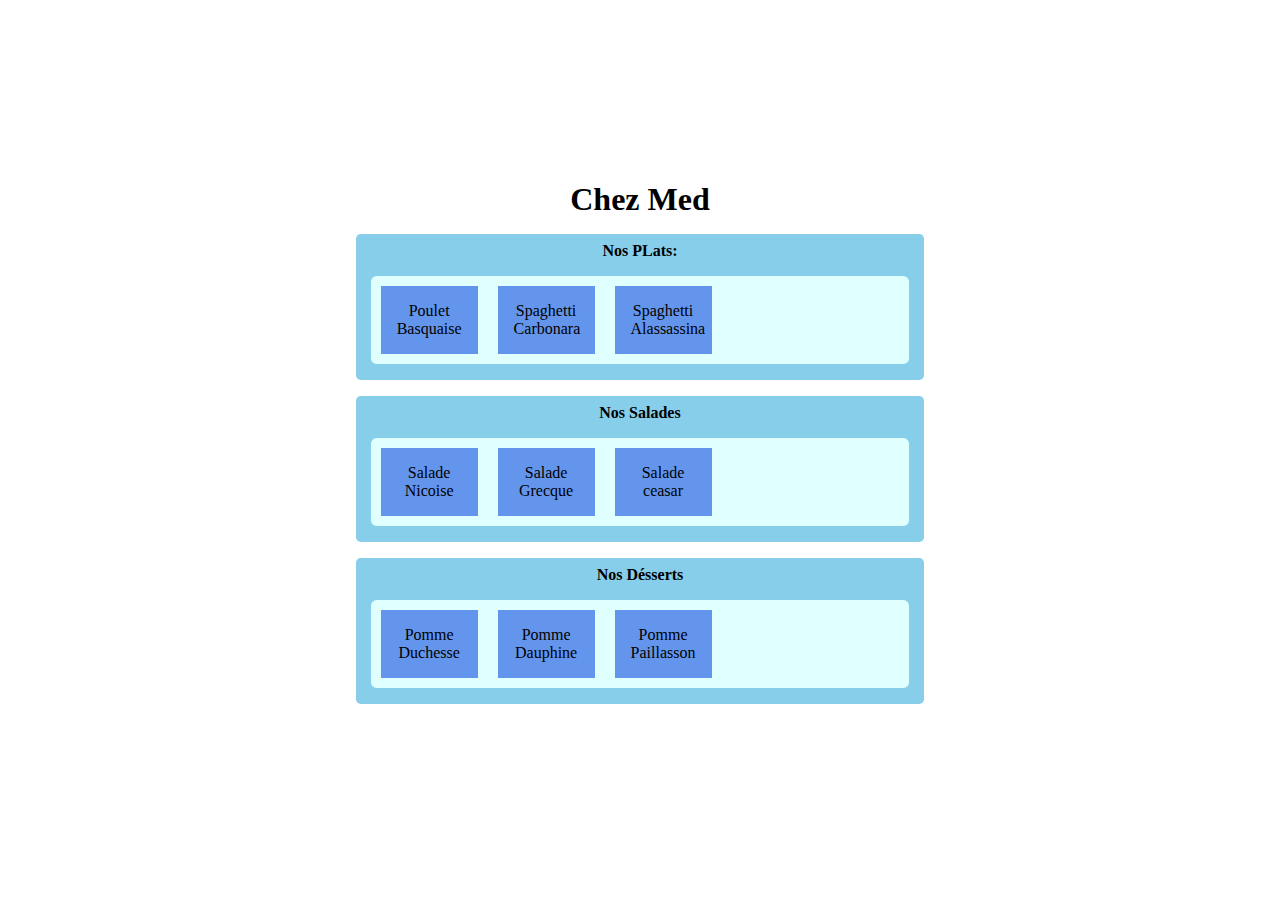
<file: catch menu/index.html>
<!DOCTYPE html>
<html lang="en">
<head>
    <meta charset="UTF-8">
    <meta http-equiv="X-UA-Compatible" content="IE=edge">
    <meta name="viewport" content="width=device-width, initial-scale=1.0">
    <link rel="stylesheet" href="style.css">
    <title>Document</title>
</head>
<body>
    <main class="content">
        <h1>Chez Med</h1>
               <section>
                    <h2>Nos PLats:</h2>
                         <ul>
                            <li>Poulet Basquaise</li>
                            <li>Spaghetti Carbonara</li>
                            <li>Spaghetti Alassassina</li>
                         </ul>

                </section>

<section>
 <h2>Nos Salades</h2>
          <ul>
              <li>Salade Nicoise</li>
              <li>Salade Grecque</li>
              <li>Salade ceasar</li>
         </ul>
</section>
                 <section>
                      <h2>Nos Désserts</h2>
                         <ul>
                            <li>Pomme Duchesse</li>
                            <li>Pomme Dauphine</li>
                            <li>Pomme Paillasson</li>
                         </ul>
                 </section>


</main>
<script>

const couleur=document.querySelectorAll("li");
      console.log(couleur);

      couleur.forEach(element => {
        element.addEventListener("mouseover",()=>{
            element.classList.toggle('ch');
            console.log('pat66');
        })

        element.addEventListener("mouseout",()=>{
            element.classList.toggle('ch');
            console.log('pat66');
        })
      });


      


        
      


    
</script>
</body>
</html>
</file>
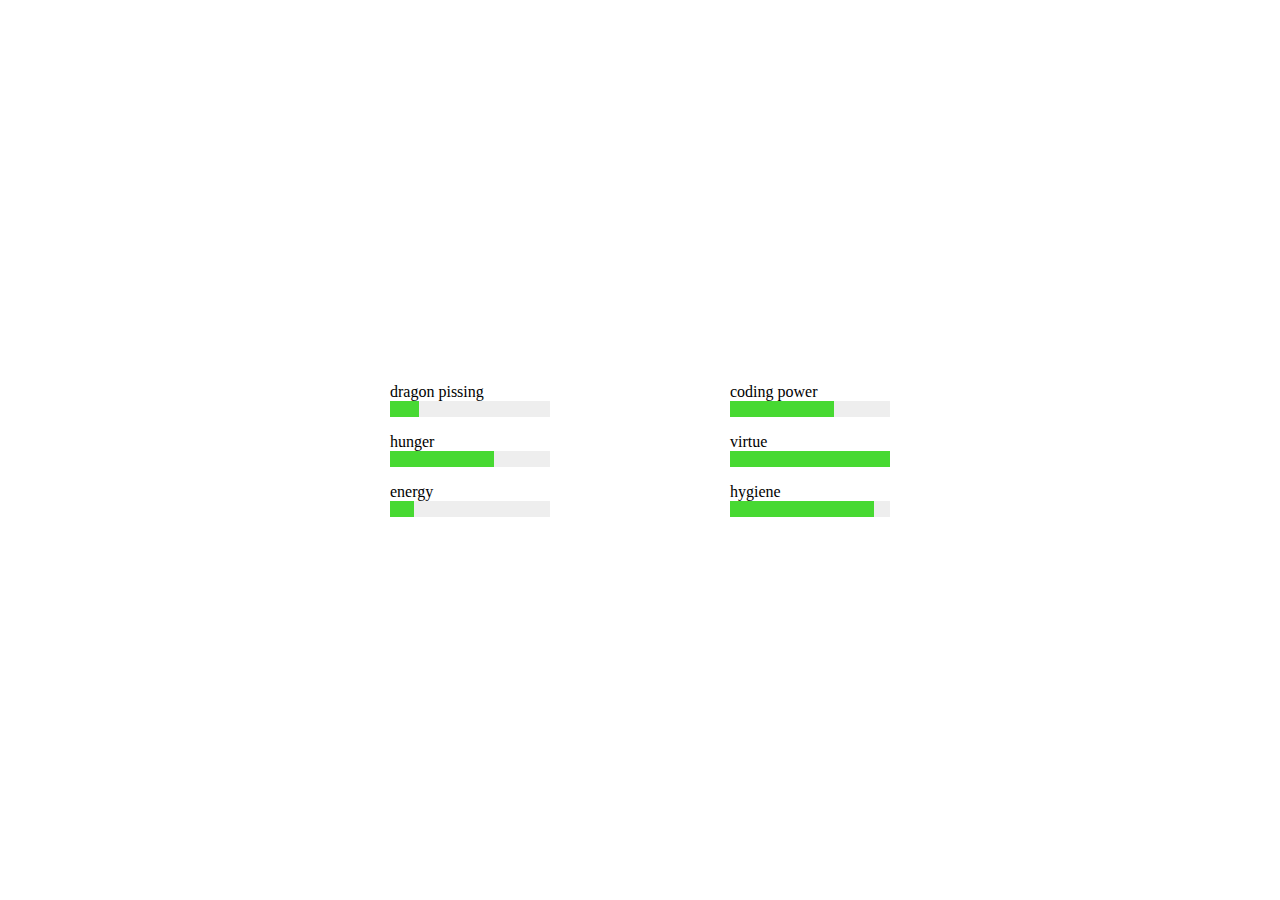
<file: PolarBear/index.html>
<!DOCTYPE html>
<html lang="en">
<head>
    <meta charset="UTF-8">
    <meta http-equiv="X-UA-Compatible" content="IE=edge">
    <meta name="viewport" content="width=device-width, initial-scale=1.0">
    <link rel="stylesheet" href="style.css">
    <title>Polar Bear</title>
</head>
<body>

   
    <div class="first">
        
        <div class="item">
            <div class="barre">
                <label for="dragon">dragon pissing</label>
                <progress id="dragon" value="17" max="100"> </progress>
               </div>
    
               <div class="barre">
                <label for="hunger">hunger</label>
                <progress id="hunger" value="65" max="100"> </progress>
               </div>
    
               <div class="barre">
                <label for="energy">energy</label>
                <progress id="energy" value="15" max="100"> </progress>
               </div>
    
        </div>
    
        <div class="item">
            <div class="barre">
                <label for="coding">coding power</label>
                <progress id="coding" value="65" max="100"> </progress>
               </div>
    
               <div class="barre">
                <label for="virtue">virtue</label>
                <progress id="virtue" value="100" max="100"> </progress>
               </div>
    
               <div class="barre">
                <label for="hygiene">hygiene</label>
                <progress id="hygiene" value="90" max="100"> </progress>
               </div>
    
        </div>
    
     </div>
       
     

 
   
<script>
     const coding=document.getElementsByTagName('progress')[0].value;
   document.getElementsByTagName('progress')[0].value=document.getElementsByTagName('progress')[0].value + 1;
   
   console.log(coding);
</script>

</body>
</html>
</file>
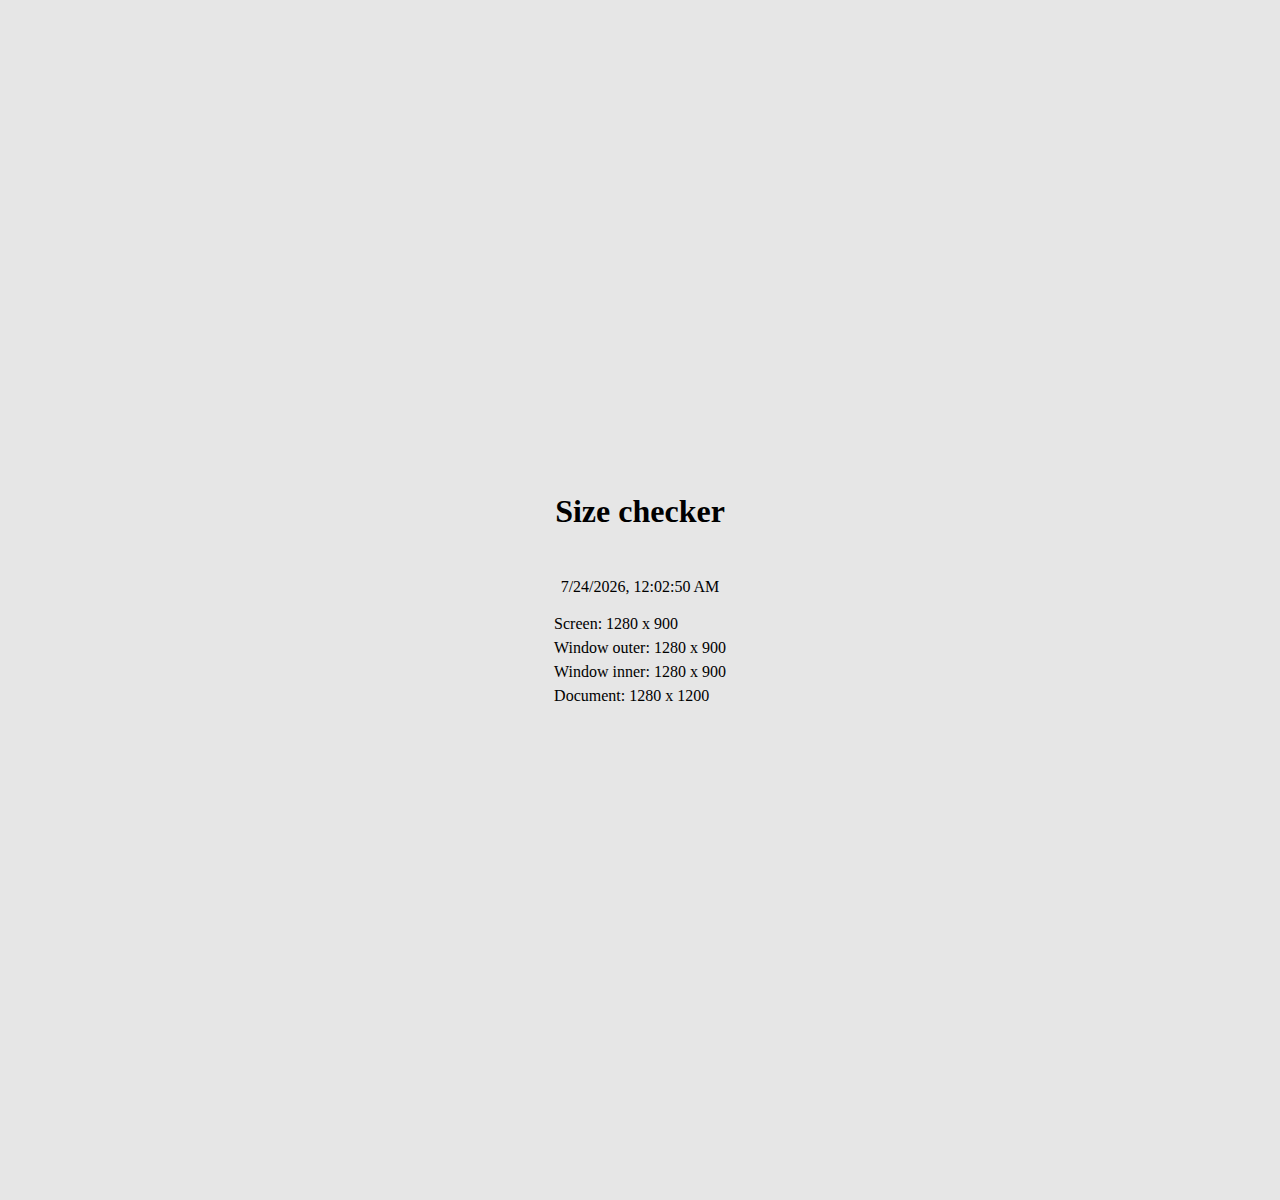
<file: size_checker/index.html>
<!DOCTYPE html>
<html lang="en">
<head>
    <meta charset="UTF-8">
    <meta http-equiv="X-UA-Compatible" content="IE=edge">
    <meta name="viewport" content="width=device-width, initial-scale=1.0">
    <link rel="stylesheet" href="style.css">
    <title>Size Checker</title>
</head>
<body class="content">
    
                <header>
                    <h1>Size checker</h1>
                </header>
                <time class="time" datetime="4:57:35 pm"></time>


        <ul>
           <li>Screen: <span class="largeurE"></span> x <span class="hauteurE"></span></li>
           <li>Window outer:  <span class="largeurEx"></span> x <span class="hauteurEx"></span> </li>
           <li>Window inner:  <span class="largeurInt"></span> x <span class="hauteurInt"></span> </li>
           <li>Document: <span class="largeurD"></span> x <span class="hauteurD"></span>  </li>


        </ul>




<script>
    const temps=document.querySelector('.time');
    let actuel=new Date().toLocaleString();
    temps.innerHTML=actuel;


    

    const largeurecran=document.querySelector('.largeurE');
    const hauteurecran=document.querySelector('.hauteurE');
    const largeurout=document.querySelector('.largeurEx');
    const hauteurout=document.querySelector('.hauteurEx');
    const largeurIn=document.querySelector('.largeurInt');
    const hauteurIn=document.querySelector('.hauteurInt');
    const largeurDoc=document.querySelector('.largeurD');
    const hauteurDoc=document.querySelector('.hauteurD');

     let largeurE=screen.width;
     let hauteurE=screen.height;
     let largeurEx=window.outerWidth;
     let hauteurEx=window.outerHeight;
     let largeurInt=window.innerWidth;
     let hauteurInt=window.innerHeight;
     let largeurD=document.body.clientWidth;
     let hauteurD=document.body.clientHeight;

    setInterval(()=>{
         const temps=document.querySelector('.time');
         let actuel=new Date().toLocaleString();
         temps.innerHTML=actuel;
         resize();
    },1000)


    function resize(){
        largeurecran.innerHTML=largeurE;
        hauteurecran.innerHTML=hauteurE;
        largeurout.innerHTML=largeurEx;
        hauteurout.innerHTML=hauteurEx;
        largeurIn.innerHTML=largeurInt;
        hauteurIn.innerHTML=hauteurInt;
        largeurDoc.innerHTML=largeurD;
        hauteurDoc.innerHTML=hauteurD;
    
    }

window.onresize=resize;
    console.log(largeurecran)
</script>

</body>
</html>
</file>
<file: catch menu/style.css>
*,*::before,*::after{
    box-sizing: border-box;
    padding: 0;
    margin: 0;
}
*{
    font-size: 16px;
    font-family: verdana;
   }

body{
    text-align: center;
    height: 100vh;
    display: flex;
    align-items: center;
    justify-content: center;
}

main{
max-width: 720px;
}

section{
    display: flex;
    flex-direction: column;
    margin-bottom: 16px;
    align-items: center;
    background-color: skyblue;
    border-radius: .3rem;
    padding-top: .5em;
}

ul{
    display: flex;
    flex: 1;
    flex-wrap: stretch;
    align-content: flex-start;
    border-radius: .35rem;
    margin-top: 0;
    align-items: stretch;
    align-content: flex-start;
    list-style: none;
    margin: 1em;
    background-color: lightcyan;
    width: 95%;
}

li{
   
    margin: 10px;
    padding:1em;
    width: 18%;
    background-color: cornflowerblue;
    cursor: pointer;
}



h1{
    font-size: 2em;
    margin-bottom: .5em;
    font-weight: bold;
}

.ch{
    background-color: green;
}
</file>
<file: PolarBear/style.css>
*,*::before,*::after{
    box-sizing: border-box;
    margin: 0;
    padding: 0;
}

body{
    width: 100vw;
    height: 100vh;
    position: relative;
    display: flex;
    align-items: center;
    justify-content: center;
    
}





progress {
	background-color: var(--c, #47D932);
}

progress::-webkit-progress-bar {
	background-color: #eeeeee;
}

progress::-webkit-progress-value {
	background-color: var(--c, #47D932);
}


.barre{
    display: flex;
    flex-direction: column;
   
}

.first{
   
    width: 500px;
    height: 200px;
    display: flex;
    justify-content: space-between;
    align-items: center;
}

.item{
    display: flex;
    flex-direction: column;
    gap: 1em;
}
</file>
<file: size_checker/style.css>
*,*::before,*::after{
    box-sizing: border-box;
    padding: 0;
    margin: 0;
}

*{
    font-size: 16px;
    font-family: verdana;
}

body{
    height: 1200px;
    display: flex;
   flex-direction: column;
   justify-content: center;
   align-items: center;
    background-color: rgb(230, 230, 230);
}

h1{
    font-size: 2em;
    display: block;
    margin-bottom: 1.5em;
}
time{
    margin-bottom: 1em;
}

ul li{
    list-style: none;
    line-height: 1.5;
}
</file>
